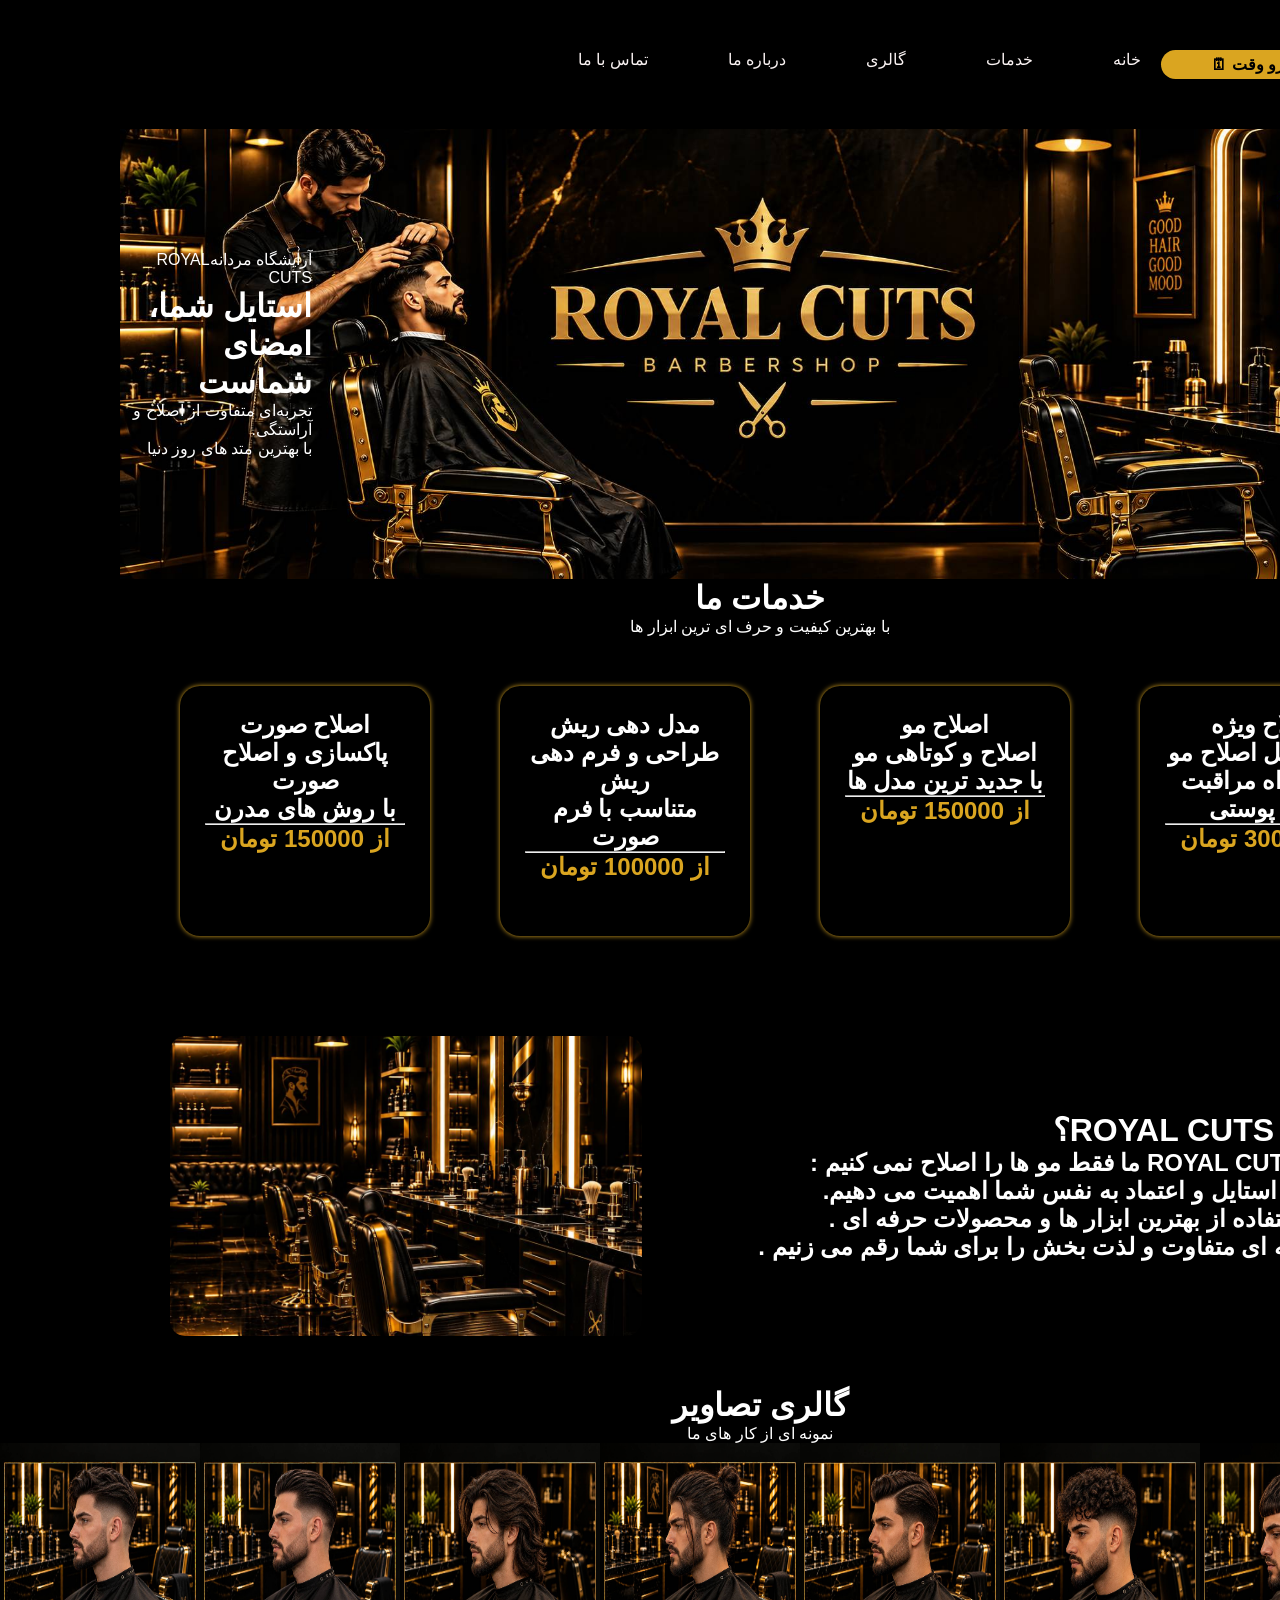
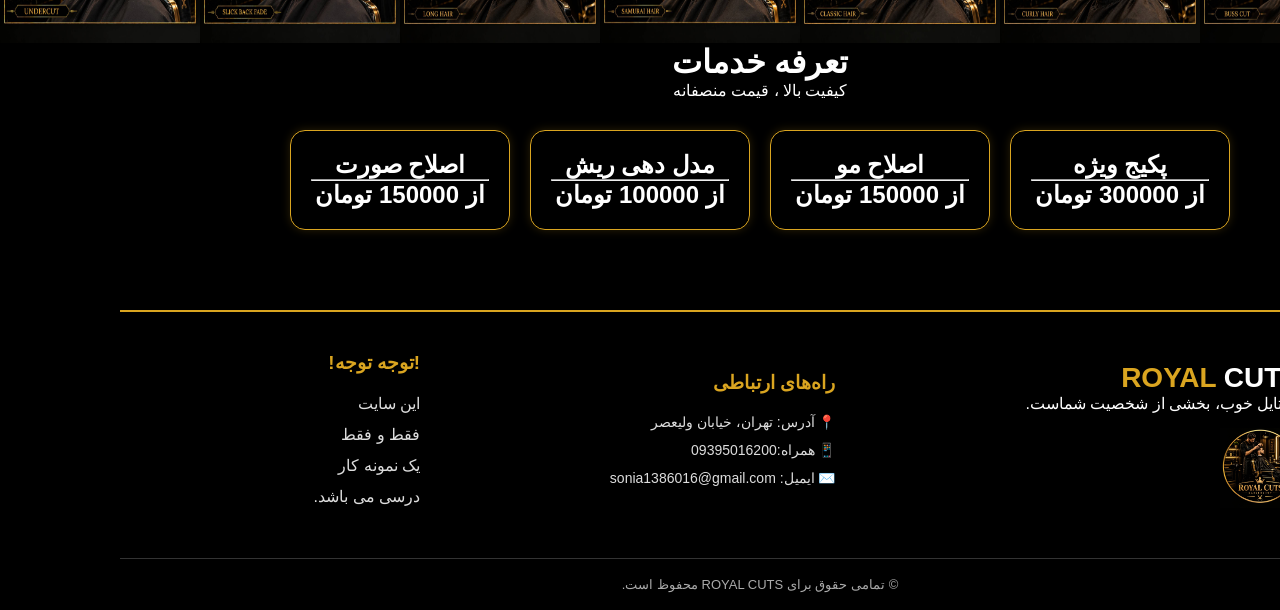
<file: index.html>
<!DOCTYPE html>
<html lang="en">
<head>
    <meta charset="UTF-8">
    <meta name="viewport" content="width=device-width, initial-scale=1.0">
    <title>Sample Work 1</title>
</head>
<link rel="stylesheet" href="css/style.css">
<body bgcolor="black" dir="rtl" >
    <div class="topbar">
        <div class="navbarL">
    <h4><a href="C:\Users\MoammerPC\Desktop\Sample work\reservation.html">رزرو وقت 🗓</a></h4>
    </div>
    <div class="navbar">
    <ul>
        <li><a href="C:\Users\MoammerPC\Desktop\Sample work\index.html">خانه</a></li>
        <li><a href="#services">خدمات</a></li>
        <li><a href="#galery">گالری</a></li>
        <li><a href="#darbar">درباره ما</a></li>
        <li><a href="#phone">تماس با ما</a></li>
    </ul>
    </div>
    </div>
    <div class="hero">
    <img src="img/logo1.png" alt="آرایشگاه">

    <div class="text">
        <p>آرایشگاه مردانهROYAL CUTS</p>
        <h1>استایل شما، </h1>
        <h1>امضای شماست</h1>
        <p>تجربه‌ای متفاوت از اصلاح و آراستگی.</p>
        <p>با بهترین متد های روز دنیا </p>
    </div>
</div>
    <div class="center" id="services">
        <h1>خدمات ما</h1>
        <p>با بهترین کیفیت و حرف ای ترین ابزار ها</p>
    </div>
    <div class="mine">
        <div class="box">
        <h2 style="color: white;"> <b>اصلاح ویژه</b> </h2>
        <h2 style="color: white;">پکیج کامل اصلاح مو</h2>
        <h2 style="color: white;">به همراه مراقبت های پوستی</h2>
        <hr>
        <h2>از 300000 تومان</h2>
        </div>
        <div class="box">
            <h2 style="color: white;"> <b>اصلاح مو</b> </h2>
        <h2 style="color: white;">اصلاح و کوتاهی مو</h2>
        <h2 style="color: white;">با جدید ترین مدل ها</h2>
        <hr>
        <h2>از 150000 تومان</h2>
        </div>
        <div class="box">
            <h2 style="color: white;"> <b>مدل دهی ریش</b> </h2>
        <h2 style="color: white;">طراحی و فرم دهی ریش</h2>
        <h2 style="color: white;">متناسب با فرم صورت</h2>
        <hr>
        <h2>از 100000 تومان</h2>
        </div>
        <div class="box">
            <h2 style="color: white;"> <b>اصلاح صورت</b> </h2>
        <h2 style="color: white;">پاکسازی و اصلاح صورت </h2>
        <h2 style="color: white;">با روش های مدرن</h2>
        <hr>
        <h2>از 150000 تومان</h2>
        </div>
    </div>
    <div class="mine2">
    <div class="box2">
    <h1><b>چرا ROYAL CUTS؟</b></h1>
    <h2>در ROYAL CUTE ما فقط مو ها را اصلاح نمی کنیم :</h2>
    <h2>ما به استایل و اعتماد به نفس شما اهمیت می دهیم.</h2>
    <h2>با استفاده از بهترین ابزار ها و محصولات حرفه ای .</h2>
    <h2>تجربه ای متفاوت و لذت بخش را برای شما رقم می زنیم .</h2>
    </div>
    <img src="img/logo4.png" alt="">
    </div>
    <div class="center" id="galery">
        <h1>گالری تصاویر</h1>
        <p>نمونه ای از کار های ما</p>
    </div>
    <div class="gallery">
        <img src="img/busscut.png" alt="">
        <img src="img/curly.png" alt="">
        <img src="img/classic.png" alt="">
        <img src="img/samurai.png" alt="">
        <img src="img/long.png" alt="">
        <img src="img/slick.png" alt="">
        <img src="img/undercut.png" alt="">
    </div>
    <div class="center" >
        <h1>تعرفه خدمات</h1>
        <p>کیفیت بالا ، قیمت منصفانه</p>
    </div>
     <div class="mine3">
        <div class="box3">
        <h2 style="color: white;"> <b>پکیج ویژه</b> </h2>
        <hr>
        <h2>از 300000 تومان</h2>
        </div>
        <div class="box3">
            <h2 style="color: white;"> <b>اصلاح مو</b> </h2>
        <hr>
        <h2>از 150000 تومان</h2>
        </div>
        <div class="box3">
            <h2 style="color: white;"> <b>مدل دهی ریش</b> </h2>
        <hr>
        <h2>از 100000 تومان</h2>
        </div>
        <div class="box3">
            <h2 style="color: white;"> <b>اصلاح صورت</b> </h2>
        <hr>
        <h2>از 150000 تومان</h2>
        </div>
        </div>
        <footer class="footer" id="darbar" id="phone">
    <div class="footer-container">

        <div class="footer-brand">
            <h2>ROYAL <span>CUTS</span></h2>
            <p>استایل خوب، بخشی از شخصیت شماست.</p>
            <img src="img/logo5.png" alt="لوگوی رویال کاتس">
        </div>

        <div class="footer-info">
            <h3>راه‌های ارتباطی</h3>
            <p>📍 آدرس: تهران، خیابان ولیعصر</p>
            <p>📱 همراه:09395016200</p>
            <p>✉️ ایمیل: sonia1386016@gmail.com</p>
        </div>

        <div class="footer-links">
            <h3>!توجه توجه!</h3>
            <a href="#">این سایت</a>
            <a href="#">فقط و فقط </a>
            <a href="#">یک نمونه کار</a>
            <a href="#">درسی می باشد.</a>
        </div>

    </div>

    <div class="footer-bottom">
        <p>© تمامی حقوق برای ROYAL CUTS محفوظ است.</p>
    </div>
</footer>
</body>
</html>
</file>
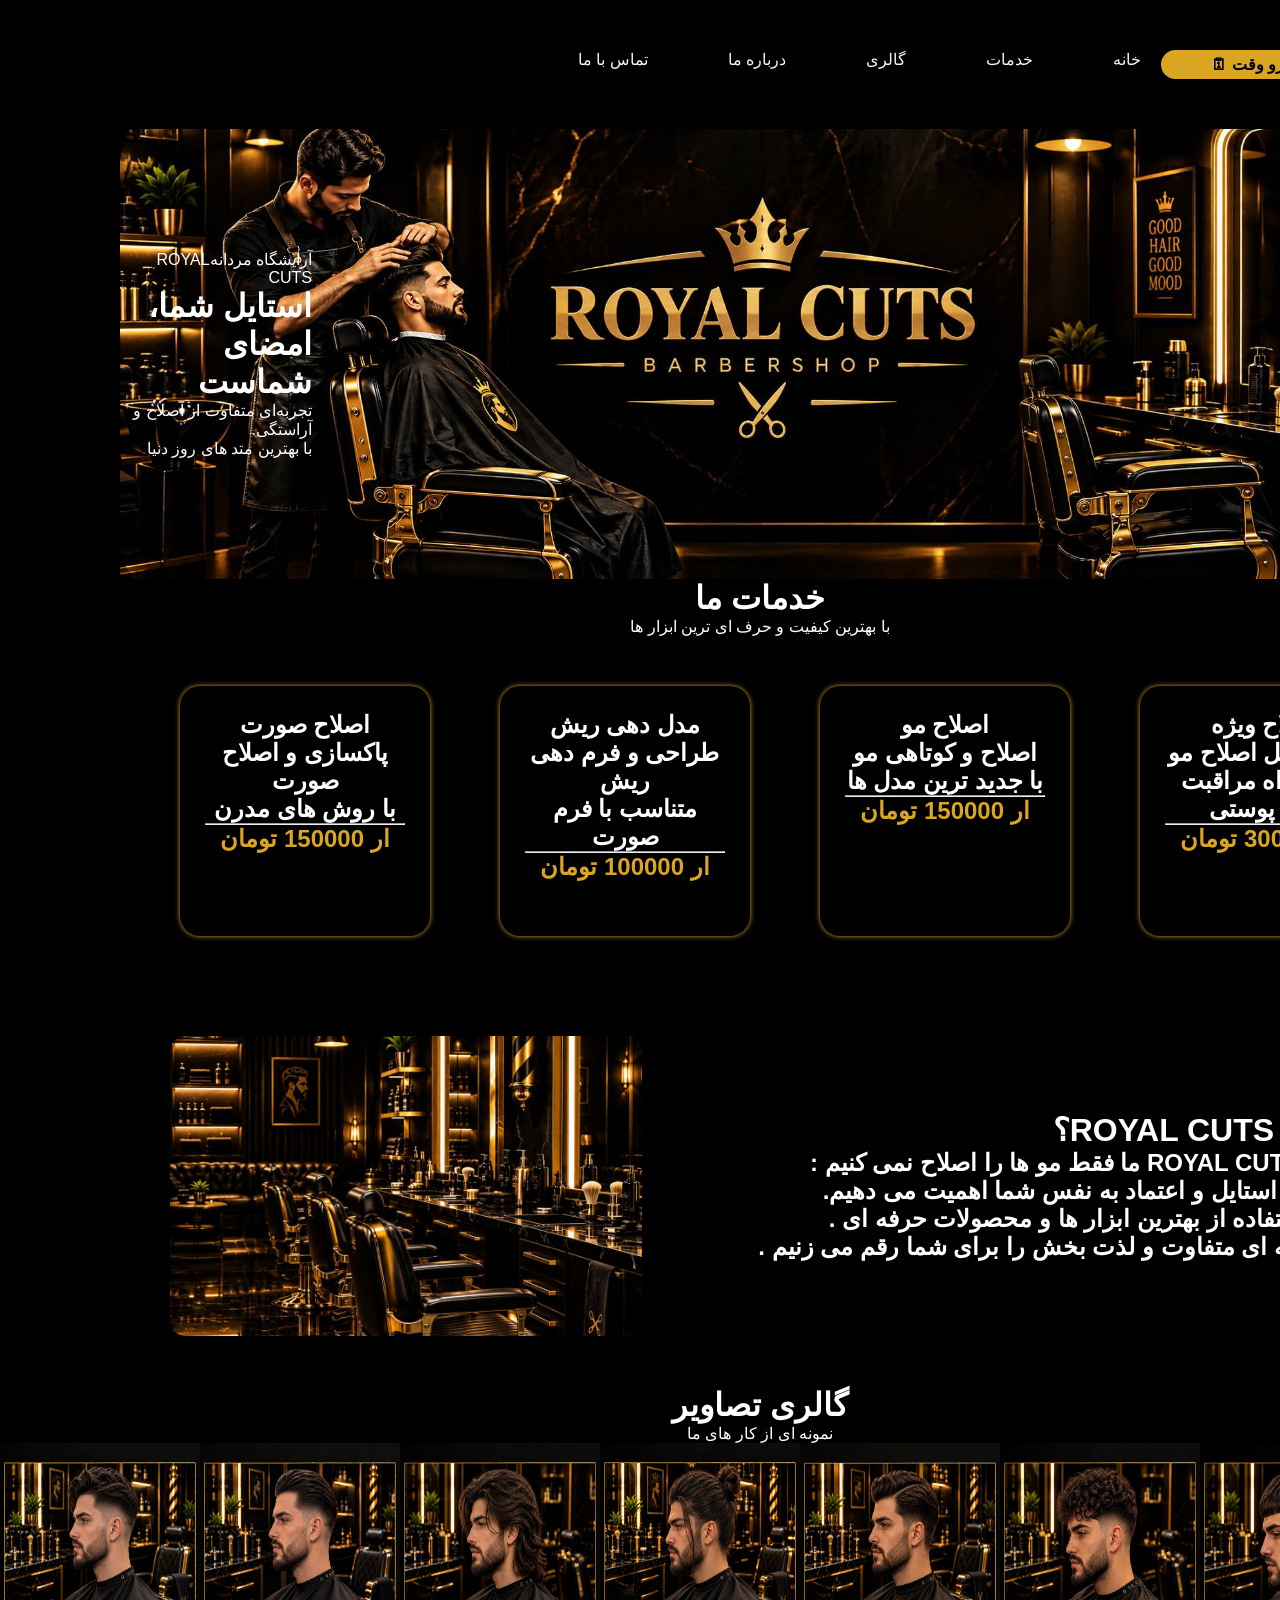
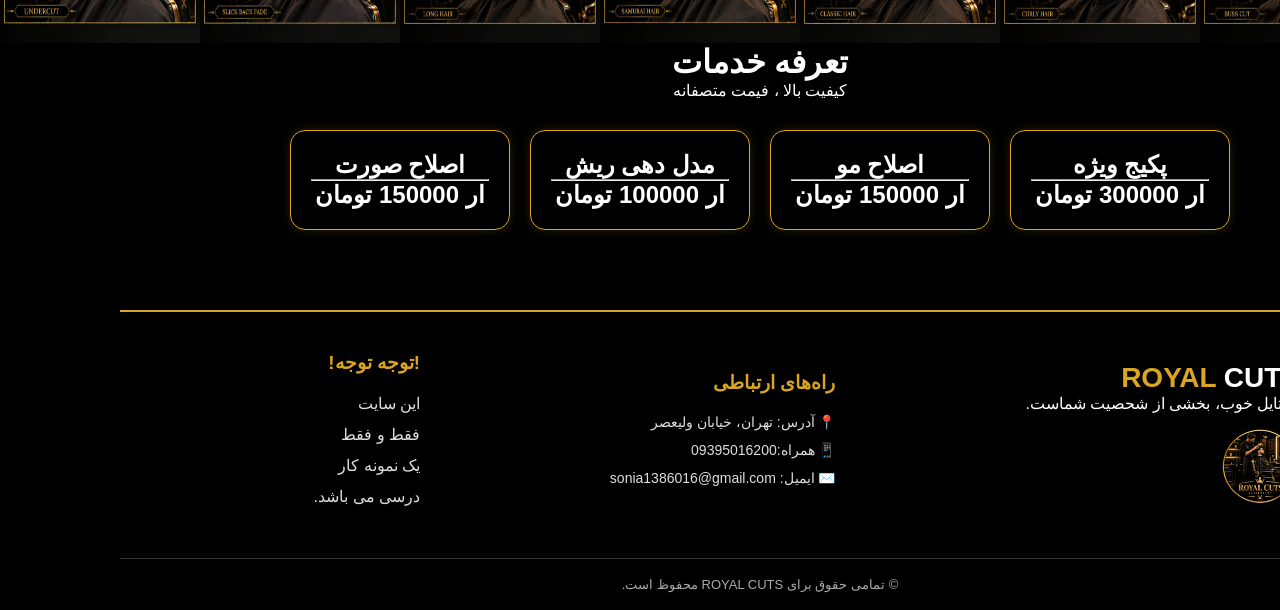
<file: Sample work/index.html>
<!DOCTYPE html>
<html lang="en">
<head>
    <meta charset="UTF-8">
    <meta name="viewport" content="width=device-width, initial-scale=1.0">
    <title>Sample Work 1</title>
</head>
<link rel="stylesheet" href="css/style.css">
<body bgcolor="black" dir="rtl" >
    <div class="topbar">
        <div class="navbarL">
    <h4><a href="C:\Users\MoammerPC\Desktop\Sample work\reservation.html">رزرو وقت 🗓</a></h4>
    </div>
    <div class="navbar">
    <ul>
        <li><a href="C:\Users\MoammerPC\Desktop\Sample work\index.html">خانه</a></li>
        <li><a href="#services">خدمات</a></li>
        <li><a href="#galery">گالری</a></li>
        <li><a href="#darbar">درباره ما</a></li>
        <li><a href="#phone">تماس با ما</a></li>
    </ul>
    </div>
    </div>
    <div class="hero">
    <img src="img/logo1.png" alt="آرایشگاه">

    <div class="text">
        <p>آرایشگاه مردانهROYAL CUTS</p>
        <h1>استایل شما، </h1>
        <h1>امضای شماست</h1>
        <p>تجربه‌ای متفاوت از اصلاح و آراستگی.</p>
        <p>با بهترین متد های روز دنیا </p>
    </div>
</div>
    <div class="center" id="services">
        <h1>خدمات ما</h1>
        <p>با بهترین کیفیت و حرف ای ترین ابزار ها</p>
    </div>
    <div class="mine">
        <div class="box">
        <h2 style="color: white;"> <b>اصلاح ویژه</b> </h2>
        <h2 style="color: white;">پکیج کامل اصلاح مو</h2>
        <h2 style="color: white;">به همراه مراقبت های پوستی</h2>
        <hr>
        <h2>ار 300000 تومان</h2>
        </div>
        <div class="box">
            <h2 style="color: white;"> <b>اصلاح مو</b> </h2>
        <h2 style="color: white;">اصلاح و کوتاهی مو</h2>
        <h2 style="color: white;">با جدید ترین مدل ها</h2>
        <hr>
        <h2>ار 150000 تومان</h2>
        </div>
        <div class="box">
            <h2 style="color: white;"> <b>مدل دهی ریش</b> </h2>
        <h2 style="color: white;">طراحی و فرم دهی ریش</h2>
        <h2 style="color: white;">متناسب با فرم صورت</h2>
        <hr>
        <h2>ار 100000 تومان</h2>
        </div>
        <div class="box">
            <h2 style="color: white;"> <b>اصلاح صورت</b> </h2>
        <h2 style="color: white;">پاکسازی و اصلاح صورت </h2>
        <h2 style="color: white;">با روش های مدرن</h2>
        <hr>
        <h2>ار 150000 تومان</h2>
        </div>
    </div>
    <div class="mine2">
    <div class="box2">
    <h1><b>چرا ROYAL CUTS؟</b></h1>
    <h2>در ROYAL CUTE ما فقط مو ها را اصلاح نمی کنیم :</h2>
    <h2>ما به استایل و اعتماد به نفس شما اهمیت می دهیم.</h2>
    <h2>با استفاده از بهترین ابزار ها و محصولات حرفه ای .</h2>
    <h2>تجربه ای متفاوت و لذت بخش را برای شما رقم می زنیم .</h2>
    </div>
    <img src="img/logo4.png" alt="">
    </div>
    <div class="center" id="galery">
        <h1>گالری تصاویر</h1>
        <p>نمونه ای از کار های ما</p>
    </div>
    <div class="gallery">
        <img src="img/busscut.png" alt="">
        <img src="img/curly.png" alt="">
        <img src="img/classic.png" alt="">
        <img src="img/samurai.png" alt="">
        <img src="img/long.png" alt="">
        <img src="img/slick.png" alt="">
        <img src="img/undercut.png" alt="">
    </div>
    <div class="center" >
        <h1>تعرفه خدمات</h1>
        <p>کیفیت بالا ، فیمت متصفانه</p>
    </div>
     <div class="mine3">
        <div class="box3">
        <h2 style="color: white;"> <b>پکیج ویژه</b> </h2>
        <hr>
        <h2>ار 300000 تومان</h2>
        </div>
        <div class="box3">
            <h2 style="color: white;"> <b>اصلاح مو</b> </h2>
        <hr>
        <h2>ار 150000 تومان</h2>
        </div>
        <div class="box3">
            <h2 style="color: white;"> <b>مدل دهی ریش</b> </h2>
        <hr>
        <h2>ار 100000 تومان</h2>
        </div>
        <div class="box3">
            <h2 style="color: white;"> <b>اصلاح صورت</b> </h2>
        <hr>
        <h2>ار 150000 تومان</h2>
        </div>
        </div>
        <footer class="footer" id="darbar" id="phone">
    <div class="footer-container">

        <div class="footer-brand">
            <h2>ROYAL <span>CUTS</span></h2>
            <p>استایل خوب، بخشی از شحصیت شماست.</p>
            <img src="img/logo5.png" alt="لوگوی رویال کاتس">
        </div>

        <div class="footer-info">
            <h3>راه‌های ارتباطی</h3>
            <p>📍 آدرس: تهران، خیابان ولیعصر</p>
            <p>📱 همراه:09395016200</p>
            <p>✉️ ایمیل: sonia1386016@gmail.com</p>
        </div>

        <div class="footer-links">
            <h3>!توجه توجه!</h3>
            <a href="#">این سایت</a>
            <a href="#">فقط و فقط </a>
            <a href="#">یک نمونه کار</a>
            <a href="#">درسی می باشد.</a>
        </div>

    </div>

    <div class="footer-bottom">
        <p>© تمامی حقوق برای ROYAL CUTS محفوظ است.</p>
    </div>
</footer>
</body>
</html>
</file>
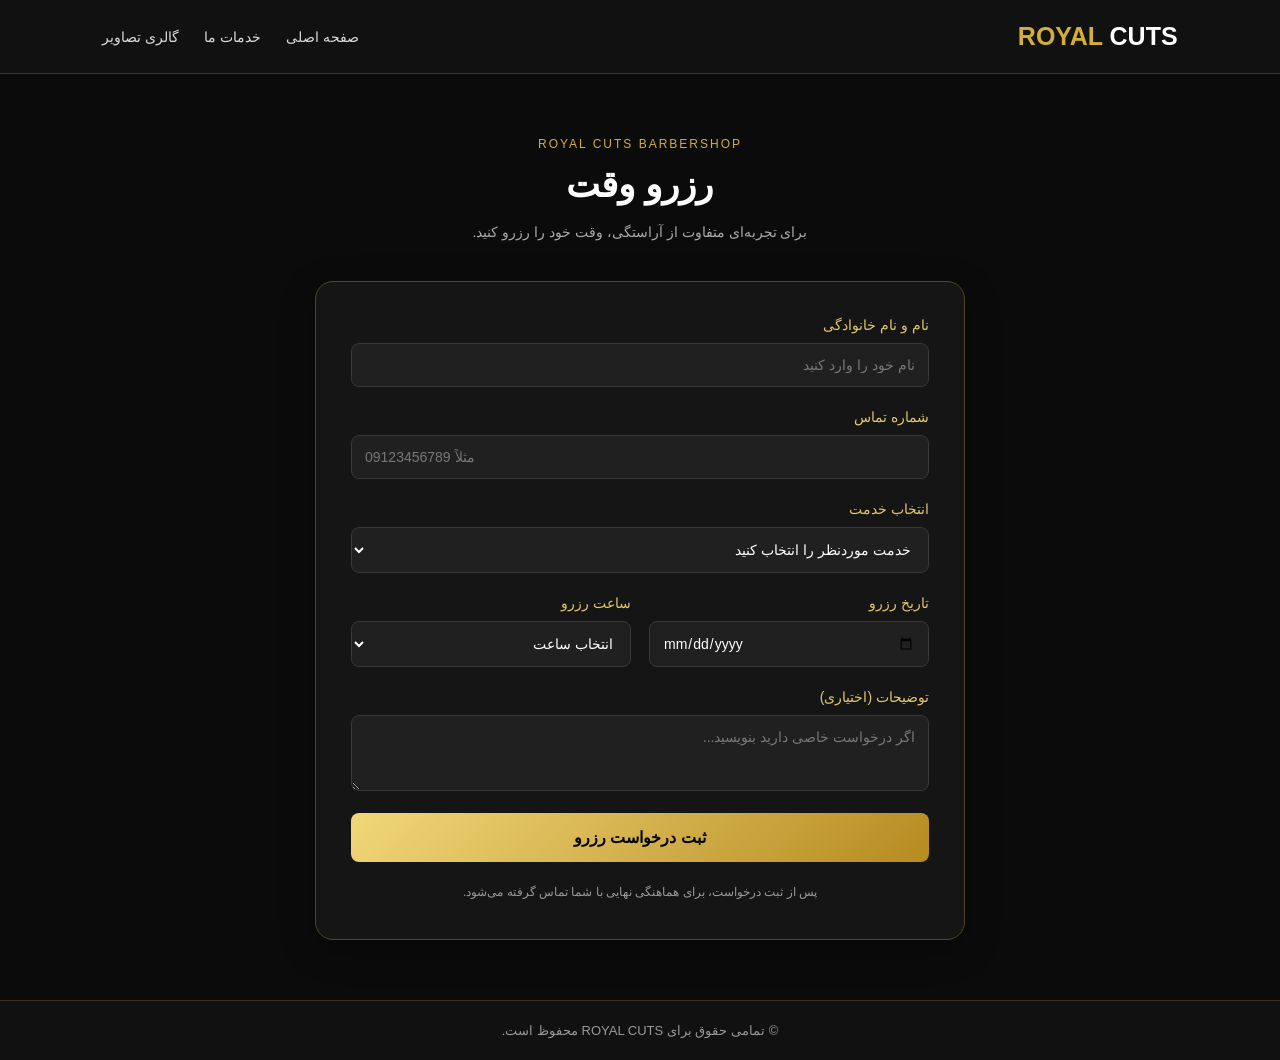
<file: reservation.html>
<!DOCTYPE html>
<html lang="fa" dir="rtl">
<head>
    <meta charset="UTF-8">
    <meta name="viewport" content="width=device-width, initial-scale=1.0">
    <title>رزرو وقت | ROYAL CUTS</title>
</head>
<link rel="stylesheet" href="css/reservation.css">

<body>

    <header class="header">
        <a href="SampleWork1.html" class="logo">ROYAL <span>CUTS</span></a>

        <nav>
            <a href="SampleWork1.html">صفحه اصلی</a>
            <a href="SampleWork1.html#services">خدمات ما</a>
            <a href="SampleWork1.html#gallery">گالری تصاویر</a>
        </nav>
    </header>

    <main class="reservation">
        <div class="reservation-title">
            <span class="subtitle">ROYAL CUTS BARBERSHOP</span>
            <h1>رزرو وقت</h1>
            <p>برای تجربه‌ای متفاوت از آراستگی، وقت خود را رزرو کنید.</p>
        </div>

        <form class="reservation-form">

            <div class="form-group">
                <label for="name">نام و نام خانوادگی</label>
                <input
                    type="text"
                    id="name"
                    name="name"
                    placeholder="نام خود را وارد کنید"
                    required
                >
            </div>

            <div class="form-group">
                <label for="phone">شماره تماس</label>
                <input
                    type="tel"
                    id="phone"
                    name="phone"
                    placeholder="مثلاً 09123456789"
                    required
                >
            </div>

            <div class="form-group">
                <label for="service">انتخاب خدمت</label>
                <select id="service" name="service" required>
                    <option value="">خدمت موردنظر را انتخاب کنید</option>
                    <option value="haircut">اصلاح مو - ۳۰۰ هزار تومان</option>
                    <option value="beard">اصلاح مو و ریش - ۱۵۰ هزار تومان</option>
                    <option value="fade">مدل موی فید - ۱۰۰ هزار تومان</option>
                    <option value="hair-repair">اصلاح صورت - ۱۵۰ هزار تومان</option>
                </select>
            </div>

            <div class="form-row">
                <div class="form-group">
                    <label for="date">تاریخ رزرو</label>
                    <input
                        type="date"
                        id="date"
                        name="date"
                        required
                    >
                </div>

                <div class="form-group">
                    <label for="time">ساعت رزرو</label>
                    <select id="time" name="time" required>
                        <option value="">انتخاب ساعت</option>
                        <option value="10:00">۱۰:۰۰</option>
                        <option value="12:00">۱۲:۰۰</option>
                        <option value="14:00">۱۴:۰۰</option>
                        <option value="16:00">۱۶:۰۰</option>
                        <option value="18:00">۱۸:۰۰</option>
                        <option value="20:00">۲۰:۰۰</option>
                    </select>
                </div>
            </div>

            <div class="form-group">
                <label for="description">توضیحات (اختیاری)</label>
                <textarea
                    id="description"
                    name="description"
                    rows="3"
                    placeholder="اگر درخواست خاصی دارید بنویسید..."
                ></textarea>
            </div>

            <button type="submit" class="reserve-btn">
              <a href="C:\Users\MoammerPC\Desktop\Sample work\success.html"> ثبت درخواست رزرو</a> 
            </button>

            <p class="form-note">
                پس از ثبت درخواست، برای هماهنگی نهایی با شما تماس گرفته می‌شود.
            </p>

        </form>
    </main>

    <footer class="footer">
        <p>© تمامی حقوق برای ROYAL CUTS محفوظ است.</p>
    </footer>

</body>
</html>
</file>
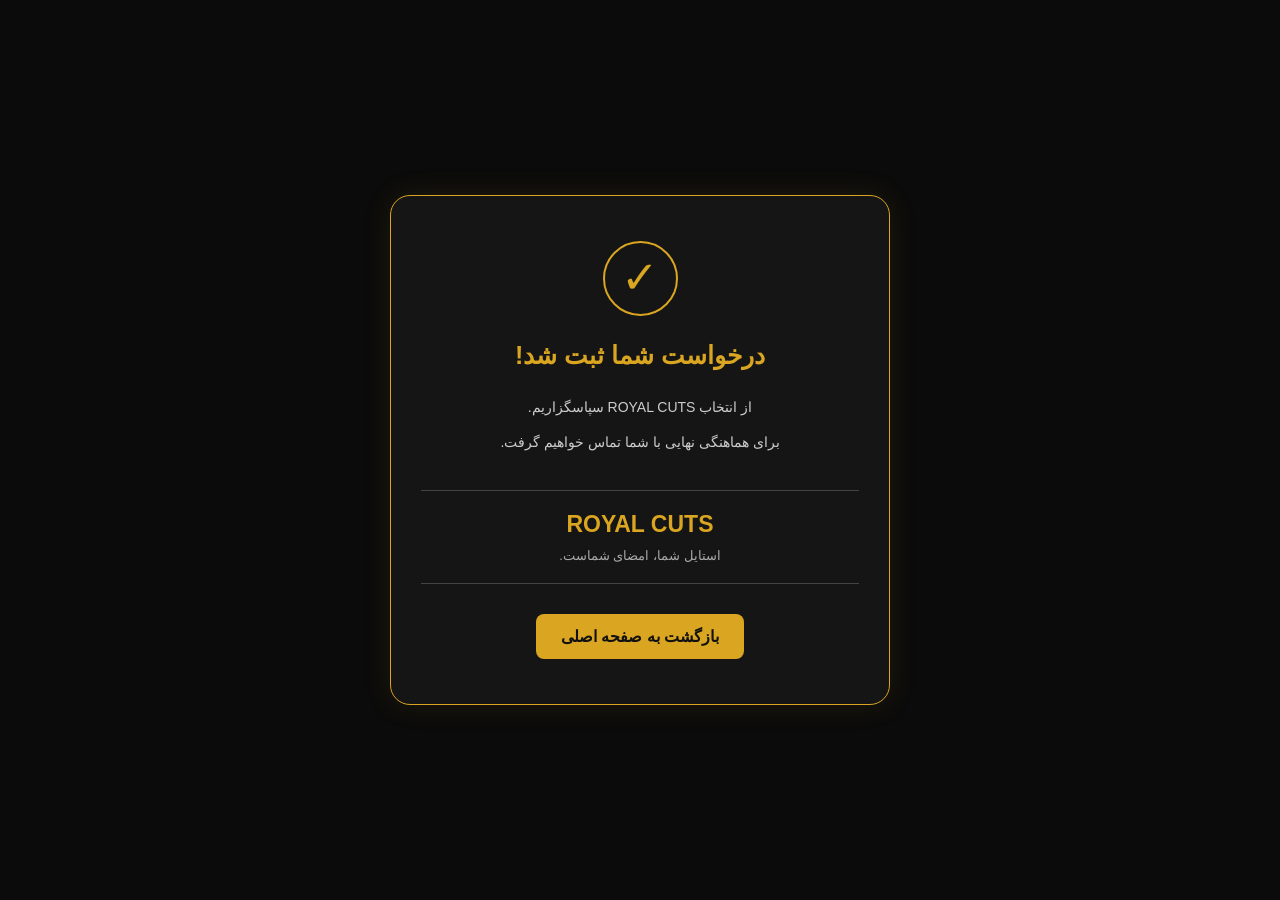
<file: success.html>
<!DOCTYPE html>
<html lang="fa" dir="rtl">
<head>
    <meta charset="UTF-8">
    <meta name="viewport" content="width=device-width, initial-scale=1.0">
    <title>ثبت درخواست | ROYAL CUTS</title>
</head>
<link rel="stylesheet" href="css/success.css">
<body>

    <div class="success-card">

        <div class="checkmark">✓</div>

        <h1>درخواست شما ثبت شد!</h1>

        <p>
            از انتخاب ROYAL CUTS سپاسگزاریم.
            <br>
            برای هماهنگی نهایی با شما تماس خواهیم گرفت.
        </p>

        <div class="notice">
            <span>ROYAL CUTS</span>
            <p>استایل شما، امضای شماست.</p>
        </div>

        <a href="SampleWork1.html" class="home-btn">
            بازگشت به صفحه اصلی
        </a>

    </div>

</body>
</html>
</file>
<file: css/style.css>
.hero {
    position: relative;
}

.hero img {
    width: 100%;
    height: 450px;
    object-fit: cover;
    display: block;
}

.text {
    position: absolute;
    top: 50%;
    right: 85%;
    transform: translateY(-50%);
    color: white;
    text-align: right;
}
.topbar{display: flex; margin: 50px;}
.navbarL{display: flex;text-align: left;background-color: goldenrod ;border-radius: 25px ;padding:5px 50px;}
.navbarL a{text-decoration: none;color: black;}
.navbar ul{display: flex;list-style-type:none ;color: white;text-align: center;gap: 40px;}
li{float: left;}
li a{padding: 20px;color: rgb(250, 243, 243);text-decoration: none;}
.logo img{width: 100%;height:25%;}
.center {color: white;text-align: center;}
.mine{justify-content: space-around;display: flex;color: goldenrod;}
.box{text-align: center;box-shadow: inset;padding: 25px;border-radius: 20px;box-shadow: 0 0 5px 0;width: 250px;
            height: 250px;margin-bottom:50px ;align-items: center;margin-left: 50px;margin-top: 50px;}
.mine2 {
    display: flex;
    justify-content: space-around;
    align-items: center;
    gap: 30px;
    margin: 50px;
    color: white;
}

.mine2 img {
    width: 40%;
    height: 300px;
    object-fit: cover;
    border-radius: 15px;
}

.box2 {
    flex: 1;
    text-align: right;
    padding: 20px;
}
.gallery{justify-content: space-around;display:flex;width:200px;height:200px;align-items: stretch;}

            .mine3 {
    display: flex;
    justify-content: center;
    align-items: stretch;
    gap: 20px;
    margin: 30px auto;
    padding: 0 20px;
    flex-wrap: wrap;
}

.box3 {
    box-sizing: border-box;
    width: 220px;
    padding: 20px;
    margin: 0;
    text-align: center;
    border-radius: 15px;
    border: 1px solid goldenrod;
    box-shadow: 0 0 10px rgba(218, 165, 32, 0.2);
    color: white;
}
.footer {
    color: white;
    margin-top: 80px;
    border-top: 2px solid goldenrod;
    direction: rtl;
}

.footer-container {
    display: flex;
    justify-content: space-around;
    align-items: center;
    gap: 30px;
    padding: 40px 20px;
    flex-wrap: wrap;
}

.footer-brand,
.footer-info,
.footer-links {
    min-width: 200px;
}

.footer-brand h2 {
    color: goldenrod;
    font-size: 28px;
}

.footer-brand span {
    color: white;
}

.footer-brand img {
    display: block;
    width: 80px;
    height: 80px;
    object-fit: contain;
    margin-top: 15px;
}

.footer h3 {
    color: goldenrod;
    margin-bottom: 20px;
}

.footer-info p {
    margin: 12px 0;
    color: #ddd;
    font-size: 14px;
}

.footer-links a {
    display: block;
    color: #ddd;
    text-decoration: none;
    margin: 12px 0;
    transition: 0.3s;
}

.footer-links a:hover {
    color: goldenrod;
}

.footer-bottom {
    text-align: center;
    border-top: 1px solid #333;
    padding: 18px;
    color: #aaa;
    font-size: 13px;
}

@media (max-width: 600px) {
    .footer-container {
        flex-direction: column;
        align-items: flex-start;
        padding: 30px;
    }
}
html{scroll-behavior: smooth;}
/* تنظیمات اصلی تمام اجزای سایت */
* {
    margin: 0;
    padding: 0;
    box-sizing: border-box;
}

/* تنظیمات صفحه */
html {
    width: 100%;
    scroll-behavior: smooth;
}

body {
    width: 100%;
    min-height: 100vh;
    font-family: Arial, sans-serif;
    overflow-x: hidden;
}

/* جلوگیری از بزرگ شدن بیش از حد تصاویر */
img {
    max-width: 100%;
    height: auto;
    display: block;
}

/* مرتب نگه داشتن محتوای اصلی */
.container {
    width: 100%;
    max-width: 1200px;
    margin-inline: auto;
    padding-inline: 20px;
}

/* تنظیمات هدر */
header {
    width: 100%;
}

/* جلوگیری از بیرون زدن اجزای فرم */
input,
textarea,
select,
button {
    max-width: 100%;
    font: inherit;
}
/* تنظیمات اصلی تمام اجزای سایت */
* {
    margin: 0;
    padding: 0;
    box-sizing: border-box;
}

/* تنظیمات صفحه */
html {
    width: 100%;
    scroll-behavior: smooth;
}

body {
    width: 100%;
    min-height: 100vh;
    font-family: Arial, sans-serif;
    overflow-x: hidden;
}

/* جلوگیری از بزرگ شدن بیش از حد تصاویر */
img {
    max-width: 100%;
    height: auto;
    display: block;
}

/* مرتب نگه داشتن محتوای اصلی */
.container {
    width: 100%;
    max-width: 1200px;
    margin-inline: auto;
    padding-inline: 20px;
}

/* تنظیمات هدر */
header {
    width: 100%;
}

/* جلوگیری از بیرون زدن اجزای فرم */
input,
textarea,
select,
button {
    max-width: 100%;
    font: inherit;
}
/* =========================
   Mobile Responsive Design
   ========================= */

@media (max-width: 768px) {

    /* جلوگیری از بیرون زدن محتوا */
    html,
    body {
        width: 100%;
        overflow-x: hidden;
    }

    /* منوی بالای سایت */
    .topbar {
        margin: 15px;
        display: flex;
        flex-direction: column;
        align-items: center;
        gap: 15px;
    }

    .navbarL {
        padding: 10px 25px;
        justify-content: center;
    }

    .navbar {
        width: 100%;
    }

    .navbar ul {
        display: flex;
        flex-wrap: wrap;
        justify-content: center;
        gap: 12px;
        padding: 0;
    }

    .navbar li {
        float: none;
    }

    .navbar li a {
        display: inline-block;
        padding: 8px;
        font-size: 14px;
    }

    /* تصویر اصلی و متن روی آن */
    .hero img {
        width: 100%;
        height: 300px;
        object-fit: cover;
    }

    .text {
        right: 5%;
        left: 5%;
        width: 90%;
        top: 50%;
        transform: translateY(-50%);
        text-align: right;
    }

    .text h1 {
        font-size: clamp(24px, 6vw, 36px);
        line-height: 1.5;
    }

    .text p {
        font-size: 14px;
        line-height: 1.9;
    }

    /* عنوان بخش‌ها */
    .center {
        padding: 20px 12px;
    }

    .center h1 {
        font-size: 25px;
    }

    /* کارت‌های خدمات */
    .mine {
        display: flex;
        flex-wrap: wrap;
        justify-content: center;
        gap: 15px;
        padding: 0 12px;
    }

    .box {
        width: calc(50% - 10px);
        height: auto;
        min-height: 200px;
        margin: 0;
        padding: 15px 8px;
        overflow-wrap: anywhere;
    }

    .box h2 {
        font-size: 15px;
        line-height: 1.8;
    }

    /* بخش درباره ما */
    .mine2 {
        display: flex;
        flex-direction: column;
        align-items: center;
        gap: 20px;
        margin: 25px 15px;
    }

    .box2 {
        width: 100%;
        padding: 10px;
        text-align: center;
    }

    .box2 h1 {
        font-size: 24px;
        line-height: 1.7;
    }

    .box2 h2 {
        font-size: 16px;
        line-height: 2;
    }

    .mine2 img {
        width: 100%;
        max-width: 350px;
        height: auto;
        object-fit: contain;
    }

    /* گالری تصاویر */
    .gallery {
        width: 100%;
        height: auto;
        display: flex;
        flex-wrap: wrap;
        justify-content: center;
        gap: 10px;
        padding: 0 12px;
    }

    .gallery img {
        width: calc(50% - 8px);
        height: 150px;
        object-fit: cover;
        border-radius: 10px;
    }

    /* کارت‌های تعرفه */
    .mine3 {
        padding: 0 12px;
        gap: 12px;
    }

    .box3 {
        width: calc(50% - 8px);
        padding: 12px 8px;
    }

    .box3 h2 {
        font-size: 15px;
        line-height: 1.8;
    }

    /* فوتر */
    .footer-container {
        flex-direction: column;
        align-items: center;
        text-align: center;
        gap: 25px;
        padding: 25px 15px;
    }

    .footer-brand,
    .footer-info,
    .footer-links {
        width: 100%;
        min-width: 0;
    }

    .footer-brand img {
        margin: 15px auto 0;
    }

    .footer-info p {
        overflow-wrap: anywhere;
        line-height: 1.9;
    }

}

/* تنظیمات گوشی‌های باریک */
@media (max-width: 380px) {

    .box {
        width: 100%;
    }

    .box3 {
        width: 100%;
    }

    .gallery img {
        width: 100%;
        height: auto;
    }

    .text h1 {
        font-size: 24px;
    }

}
</file>
<file: Sample work/css/style.css>
.hero {
    position: relative;
}

.hero img {
    width: 100%;
    height: 450px;
    object-fit: cover;
    display: block;
}

.text {
    position: absolute;
    top: 50%;
    right: 85%;
    transform: translateY(-50%);
    color: white;
    text-align: right;
}
.topbar{display: flex; margin: 50px;}
.navbarL{display: flex;text-align: left;background-color: goldenrod ;border-radius: 25px ;padding:5px 50px;}
.navbarL a{text-decoration: none;color: black;}
.navbar ul{display: flex;list-style-type:none ;color: white;text-align: center;gap: 40px;}
li{float: left;}
li a{padding: 20px;color: rgb(250, 243, 243);text-decoration: none;}
.logo img{width: 100%;height:25%;}
.center {color: white;text-align: center;}
.mine{justify-content: space-around;display: flex;color: goldenrod;}
.box{text-align: center;box-shadow: inset;padding: 25px;border-radius: 20px;box-shadow: 0 0 5px 0;width: 250px;
            height: 250px;margin-bottom:50px ;align-items: center;margin-left: 50px;margin-top: 50px;}
.mine2 {
    display: flex;
    justify-content: space-around;
    align-items: center;
    gap: 30px;
    margin: 50px;
    color: white;
}

.mine2 img {
    width: 40%;
    height: 300px;
    object-fit: cover;
    border-radius: 15px;
}

.box2 {
    flex: 1;
    text-align: right;
    padding: 20px;
}
.gallery{justify-content: space-around;display:flex;width:200px;height:200px;align-items: stretch;}

            .mine3 {
    display: flex;
    justify-content: center;
    align-items: stretch;
    gap: 20px;
    margin: 30px auto;
    padding: 0 20px;
    flex-wrap: wrap;
}

.box3 {
    box-sizing: border-box;
    width: 220px;
    padding: 20px;
    margin: 0;
    text-align: center;
    border-radius: 15px;
    border: 1px solid goldenrod;
    box-shadow: 0 0 10px rgba(218, 165, 32, 0.2);
    color: white;
}
.footer {
    color: white;
    margin-top: 80px;
    border-top: 2px solid goldenrod;
    direction: rtl;
}

.footer-container {
    display: flex;
    justify-content: space-around;
    align-items: center;
    gap: 30px;
    padding: 40px 20px;
    flex-wrap: wrap;
}

.footer-brand,
.footer-info,
.footer-links {
    min-width: 200px;
}

.footer-brand h2 {
    color: goldenrod;
    font-size: 28px;
}

.footer-brand span {
    color: white;
}

.footer-brand img {
    display: block;
    width: 80px;
    height: 80px;
    object-fit: contain;
    margin-top: 15px;
}

.footer h3 {
    color: goldenrod;
    margin-bottom: 20px;
}

.footer-info p {
    margin: 12px 0;
    color: #ddd;
    font-size: 14px;
}

.footer-links a {
    display: block;
    color: #ddd;
    text-decoration: none;
    margin: 12px 0;
    transition: 0.3s;
}

.footer-links a:hover {
    color: goldenrod;
}

.footer-bottom {
    text-align: center;
    border-top: 1px solid #333;
    padding: 18px;
    color: #aaa;
    font-size: 13px;
}

@media (max-width: 600px) {
    .footer-container {
        flex-direction: column;
        align-items: flex-start;
        padding: 30px;
    }
}
html{scroll-behavior: smooth;}
/* تنظیمات اصلی تمام اجزای سایت */
* {
    margin: 0;
    padding: 0;
    box-sizing: border-box;
}

/* تنظیمات صفحه */
html {
    width: 100%;
    scroll-behavior: smooth;
}

body {
    width: 100%;
    min-height: 100vh;
    font-family: Arial, sans-serif;
    overflow-x: hidden;
}

/* جلوگیری از بزرگ شدن بیش از حد تصاویر */
img {
    max-width: 100%;
    height: auto;
    display: block;
}

/* مرتب نگه داشتن محتوای اصلی */
.container {
    width: 100%;
    max-width: 1200px;
    margin-inline: auto;
    padding-inline: 20px;
}

/* تنظیمات هدر */
header {
    width: 100%;
}

/* جلوگیری از بیرون زدن اجزای فرم */
input,
textarea,
select,
button {
    max-width: 100%;
    font: inherit;
}
/* تنظیمات اصلی تمام اجزای سایت */
* {
    margin: 0;
    padding: 0;
    box-sizing: border-box;
}

/* تنظیمات صفحه */
html {
    width: 100%;
    scroll-behavior: smooth;
}

body {
    width: 100%;
    min-height: 100vh;
    font-family: Arial, sans-serif;
    overflow-x: hidden;
}

/* جلوگیری از بزرگ شدن بیش از حد تصاویر */
img {
    max-width: 100%;
    height: auto;
    display: block;
}

/* مرتب نگه داشتن محتوای اصلی */
.container {
    width: 100%;
    max-width: 1200px;
    margin-inline: auto;
    padding-inline: 20px;
}

/* تنظیمات هدر */
header {
    width: 100%;
}

/* جلوگیری از بیرون زدن اجزای فرم */
input,
textarea,
select,
button {
    max-width: 100%;
    font: inherit;
}
</file>
<file: css/reservation.css>
@import url('https://fonts.googleapis.com/css2?family=Vazirmatn:wght@400;500;600;700;800&display=swap');

* {
    margin: 0;
    padding: 0;
    box-sizing: border-box;
}

body {
    font-family: 'Vazirmatn', Tahoma, sans-serif;
    background-color: #0b0b0b;
    color: #fff;
    min-height: 100vh;
    direction: rtl;
}

/* هدر */

.header {
    display: flex;
    justify-content: space-between;
    align-items: center;
    padding: 22px 8%;
    border-bottom: 1px solid #39301d;
    background-color: #111;
}

.logo {
    color: #d4af37;
    font-size: 25px;
    font-weight: 800;
    text-decoration: none;
    direction: ltr;
}

.logo span {
    color: white;
}

.header nav {
    display: flex;
    gap: 25px;
}

.header nav a {
    color: #ddd;
    text-decoration: none;
    font-size: 14px;
    transition: color 0.3s;
}

.header nav a:hover {
    color: #d4af37;
}

/* بخش رزرو */

.reservation {
    width: min(90%, 650px);
    margin: 60px auto;
}

.reservation-title {
    text-align: center;
    margin-bottom: 35px;
}

.subtitle {
    color: #d4af37;
    font-size: 12px;
    letter-spacing: 2px;
    direction: ltr;
    display: inline-block;
}

.reservation-title h1 {
    font-size: 36px;
    margin: 12px 0;
}

.reservation-title p {
    color: #aaa;
    font-size: 14px;
    line-height: 2;
}

/* فرم */

.reservation-form {
    background-color: #151515;
    border: 1px solid #514526;
    border-radius: 18px;
    padding: 35px;
    box-shadow: 0 10px 35px rgba(0, 0, 0, 0.3);
}

.form-group {
    display: flex;
    flex-direction: column;
    margin-bottom: 22px;
    flex: 1;
}

.form-group label {
    margin-bottom: 10px;
    color: #e3c76b;
    font-size: 14px;
}

.form-group input,
.form-group select,
.form-group textarea {
    width: 100%;
    padding: 13px;
    background-color: #202020;
    border: 1px solid #393939;
    border-radius: 8px;
    color: white;
    font-family: inherit;
    font-size: 14px;
    outline: none;
    transition: border-color 0.3s;
}

.form-group input:focus,
.form-group select:focus,
.form-group textarea:focus {
    border-color: #d4af37;
}

.form-group input::placeholder,
.form-group textarea::placeholder {
    color: #777;
}

.form-group select option {
    background-color: #202020;
    color: white;
}

.form-group textarea {
    resize: vertical;
}

.form-row {
    display: flex;
    gap: 18px;
}

/* دکمه */

.reserve-btn {
    width: 100%;
    padding: 15px;
    border: none;
    border-radius: 8px;
    background: linear-gradient(135deg, #f1d779, #b68b20);
    color: #111;
    font-family: inherit;
    font-size: 16px;
    font-weight: 700;
    cursor: pointer;
    transition: 0.3s;
}

.reserve-btn:hover {
    transform: translateY(-2px);
    box-shadow: 0 5px 18px rgba(212, 175, 55, 0.2);
}

.form-note {
    text-align: center;
    color: #999;
    font-size: 12px;
    line-height: 2;
    margin-top: 18px;
}

/* فوتر */

.footer {
    border-top: 1px solid #39301d;
    background-color: #111;
    text-align: center;
    padding: 22px;
    color: #999;
    font-size: 13px;
}

/* نمایش در موبایل */

@media (max-width: 600px) {
    .header {
        flex-direction: column;
        gap: 18px;
        padding: 20px;
    }

    .header nav {
        flex-wrap: wrap;
        justify-content: center;
        gap: 15px;
    }

    .reservation {
        margin: 35px auto;
    }

    .reservation-title h1 {
        font-size: 29px;
    }

    .reservation-form {
        padding: 22px;
    }

    .form-row {
        flex-direction: column;
        gap: 0;
    }
}
.reserve-btn a{text-decoration: none;color: black;}
/* تنظیمات اصلی تمام اجزای سایت */
* {
    margin: 0;
    padding: 0;
    box-sizing: border-box;
}

/* تنظیمات صفحه */
html {
    width: 100%;
    scroll-behavior: smooth;
}

body {
    width: 100%;
    min-height: 100vh;
    font-family: Arial, sans-serif;
    overflow-x: hidden;
}

/* جلوگیری از بزرگ شدن بیش از حد تصاویر */
img {
    max-width: 100%;
    height: auto;
    display: block;
}

/* مرتب نگه داشتن محتوای اصلی */
.container {
    width: 100%;
    max-width: 1200px;
    margin-inline: auto;
    padding-inline: 20px;
}

/* تنظیمات هدر */
header {
    width: 100%;
}

/* جلوگیری از بیرون زدن اجزای فرم */
input,
textarea,
select,
button {
    max-width: 100%;
    font: inherit;
}
</file>
<file: css/success.css>
@import url('https://fonts.googleapis.com/css2?family=Vazirmatn:wght@400;500;700;800&display=swap');

* {
    margin: 0;
    padding: 0;
    box-sizing: border-box;
}

body {
    font-family: 'Vazirmatn', Tahoma, sans-serif;
    background: #0b0b0b;
    color: white;
    min-height: 100vh;
    display: flex;
    justify-content: center;
    align-items: center;
    padding: 20px;
}

.success-card {
    width: 100%;
    max-width: 500px;
    padding: 45px 30px;
    text-align: center;
    background: #151515;
    border: 1px solid goldenrod;
    border-radius: 20px;
    box-shadow: 0 0 30px rgba(218, 165, 32, 0.1);
}

.checkmark {
    width: 75px;
    height: 75px;
    margin: 0 auto 25px;
    border: 2px solid goldenrod;
    border-radius: 50%;
    color: goldenrod;
    font-size: 45px;
    line-height: 70px;
}

.success-card h1 {
    font-size: 25px;
    color: goldenrod;
    margin-bottom: 20px;
}

.success-card > p {
    color: #ccc;
    font-size: 14px;
    line-height: 2.5;
}

.notice {
    margin: 30px 0;
    padding: 20px;
    border-top: 1px solid #444;
    border-bottom: 1px solid #444;
}

.notice span {
    color: goldenrod;
    font-size: 23px;
    font-weight: 800;
    direction: ltr;
    display: inline-block;
}

.notice p {
    color: #aaa;
    margin-top: 10px;
    font-size: 13px;
}

.home-btn {
    display: inline-block;
    padding: 13px 25px;
    background: goldenrod;
    color: #111;
    text-decoration: none;
    border-radius: 8px;
    font-weight: 700;
    transition: 0.3s;
}

.home-btn:hover {
    background: #f3d36b;
    transform: translateY(-2px);
}

@media (max-width: 480px) {
    .success-card {
        padding: 35px 20px;
    }

    .success-card h1 {
        font-size: 21px;
    }
}
/* تنظیمات اصلی تمام اجزای سایت */
* {
    margin: 0;
    padding: 0;
    box-sizing: border-box;
}

/* تنظیمات صفحه */
html {
    width: 100%;
    scroll-behavior: smooth;
}

body {
    width: 100%;
    min-height: 100vh;
    font-family: Arial, sans-serif;
    overflow-x: hidden;
}

/* جلوگیری از بزرگ شدن بیش از حد تصاویر */
img {
    max-width: 100%;
    height: auto;
    display: block;
}

/* مرتب نگه داشتن محتوای اصلی */
.container {
    width: 100%;
    max-width: 1200px;
    margin-inline: auto;
    padding-inline: 20px;
}

/* تنظیمات هدر */
header {
    width: 100%;
}

/* جلوگیری از بیرون زدن اجزای فرم */
input,
textarea,
select,
button {
    max-width: 100%;
    font: inherit;
}
</file>
